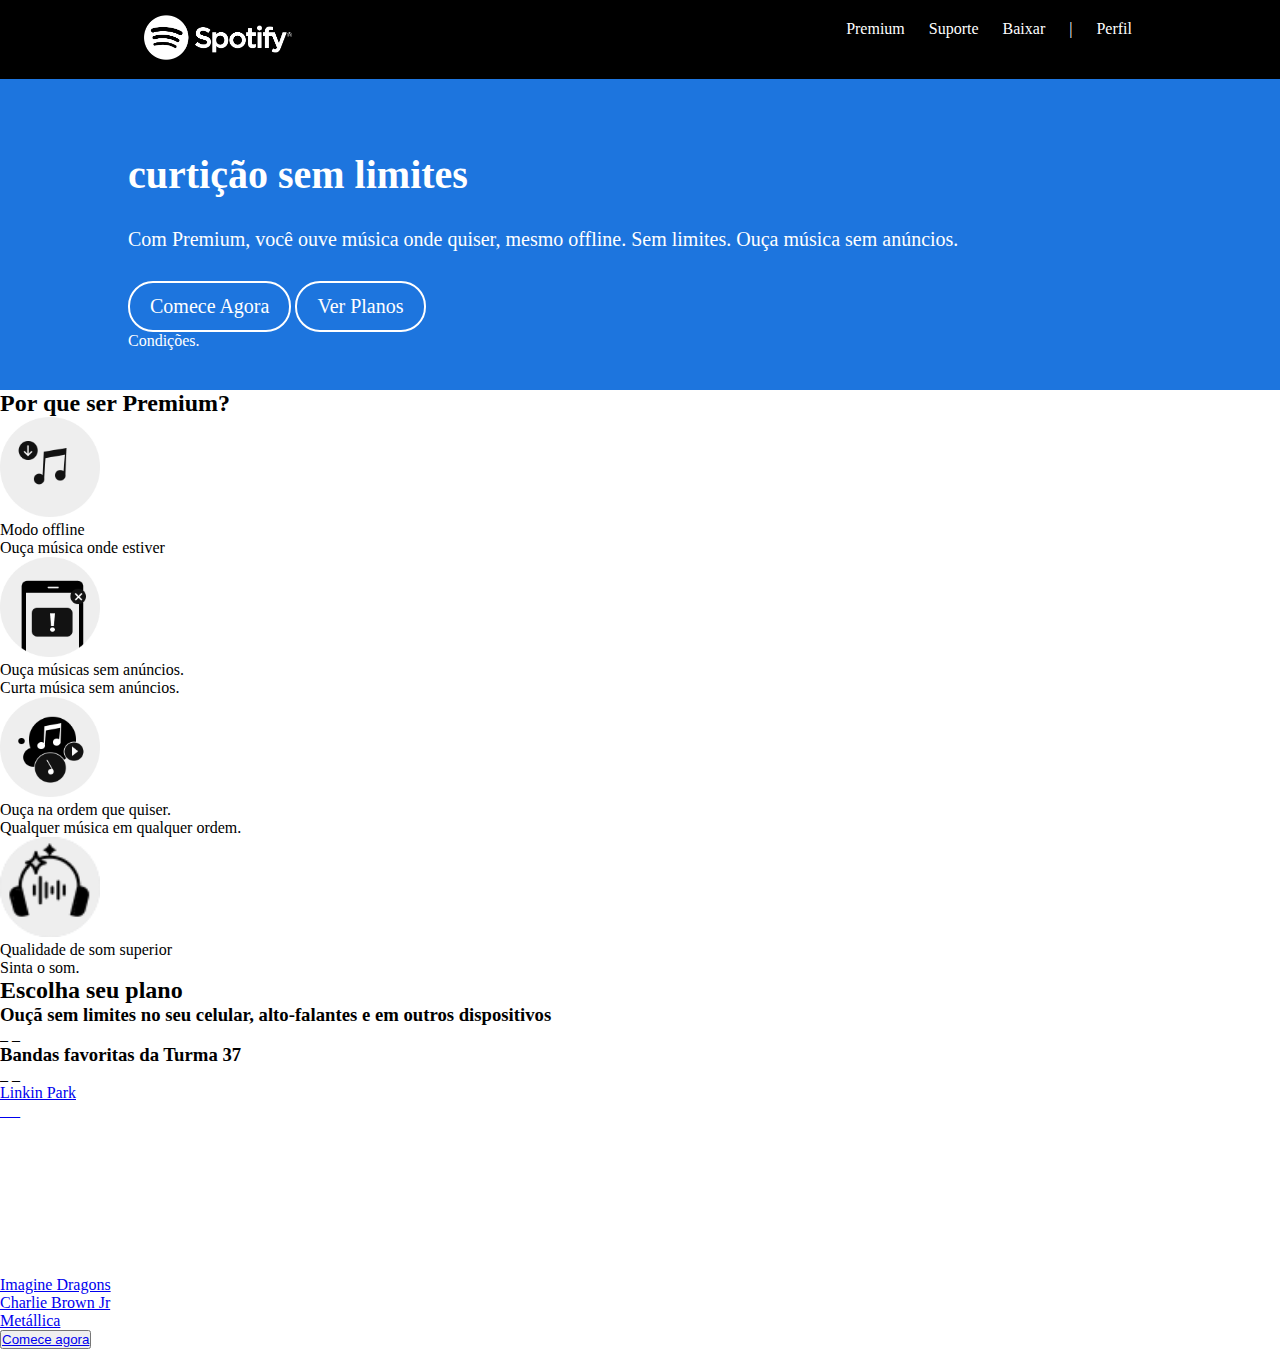
<file: 2.1/index.html>
<!DOCTYPE html>
<html lang="pt-BR">
<head>
    <meta charset="UTF-8">
    <meta name="viewport" content="width=device-width, initial-scale=1.0">
    <title>Spotify Premium - Spotify (BR)</title>
    <link rel="stylesheet", href="style.css">
</head>
<body>
    <!-- Seção 1 -->
<div class="header-container">
  <div class="header">
    <img src="./imagens/spotify-logo.png" alt="Logo Spotify" width="250px"/> 
    <ul>
        <li>Premium</li>
        <li>Suporte</li>
        <li>Baixar</li>
        <li>|</li>
        <li>Perfil</li>
    </ul>
  </div>
</div>

    <!-- Seção 2 -->
<div class="premium">
  <div class="premium-content">
    <h1>curtição sem limites</h1>
    <h2>Com Premium, você ouve música onde quiser, mesmo offline. Sem limites. Ouça música sem anúncios.</h2>

    <div class="premium-bottons">
        <a href="https://www.spotify.com/purchase/offer/default-full-price-premium?country=BR" target="_blank">
            <spa> Comece Agora </spa>
        </a>
    </div>

    <div class="premium-bottons">
        <a href="https://www.spotify.com/br-pt/premium/#plans" target="_blank">
            <spa> Ver Planos </spa>
        </a>
    </div>

    <div>
        <a href="https://www.spotify.com/legal/end-user-agreement" target="_blank">
            <spa> Condições. </spa>
        </a>
    </div>
  </div>
</div>

    <!-- Seção 3 -->
<div>
    <div><h2> Por que ser Premium?</h2></div>

    <div>
        <img src="./imagens/offline.png" alt="imagem offline" width="100px">
        <p>Modo offline</p>
        <p>Ouça música onde estiver</p>
    </div>
    <div>
        <img src="./imagens/anuncio.png" alt="imagem anuncio" width="100px">
        <p>Ouça músicas sem anúncios.</p>
        <p>Curta música sem anúncios.</p>
    </div>
    <div>
        <img src="./imagens/order.png" alt="imagem offline" width="100px">
        <p>Ouça na ordem que quiser.</p>
        <p>Qualquer música em qualquer ordem.</p>
    </div>
    <div>
        <img src="./imagens/qualidade.png" alt="imagem offline" width="100px">
        <p>Qualidade de som superior</p>
        <p>Sinta o som.</p>
    </div>

</div>
   <!-- Seção 4 -->
   <div>
    <h2> Escolha seu plano 
    </h2>
    <h3> 
        Ouçã sem limites no seu celular, alto-falantes e em outros dispositivos
    </h3>

   </div>

      <!-- Seção 5 -->
      <div> _ _
        <h3> Bandas favoritas da Turma 37 
        </h3>
    
        <ol> _ _
          <li> <a  href =" https://open.spotify.com/artist/6XyY86QOPPrYVGvF9ch6wz " target =" _blank "> Linkin Park </ a > </ li >
          <div> _ _
            <iframe
              src="https://open.spotify.com/embed/artist/6XyY86QOPPrYVGvF9ch6wz?utm_source=generator&theme=0" width="100%" height="152" frameBorder="0" allowfullscreen="" allow="autoplay; clipboard-write; encrypted-media; fullscreen; picture-in-picture"
              loading="lazy">
            </iframe>
          </div>
          <li><a href="https://open.spotify.com/intl-pt/artist/53XhwfbYqKCa1cC15pYq2q" target="_blank">Imagine Dragons</a>
          </li>
    
          <li><a href="https://open.spotify.com/intl-pt/artist/1on7ZQ2pvgeQF4vmIA09x5" target="_blank">Charlie Brown
              Jr</a></li>
    
          <li><a href="https://open.spotify.com/intl-pt/artist/2ye2Wgw4gimLv2eAKyk1NB" target="_blank">Metállica</a></li>
        </ol>
    
        <button><a href="https://open.spotify.com/playlist/2R7XwpqHLYDEWYuQwTBtWo?si=0ecff7e03ef94082&pt_success=1&nd=1"
            target="_blank">Comece agora</a></button>
      </div>
</body>
</html>
</file>
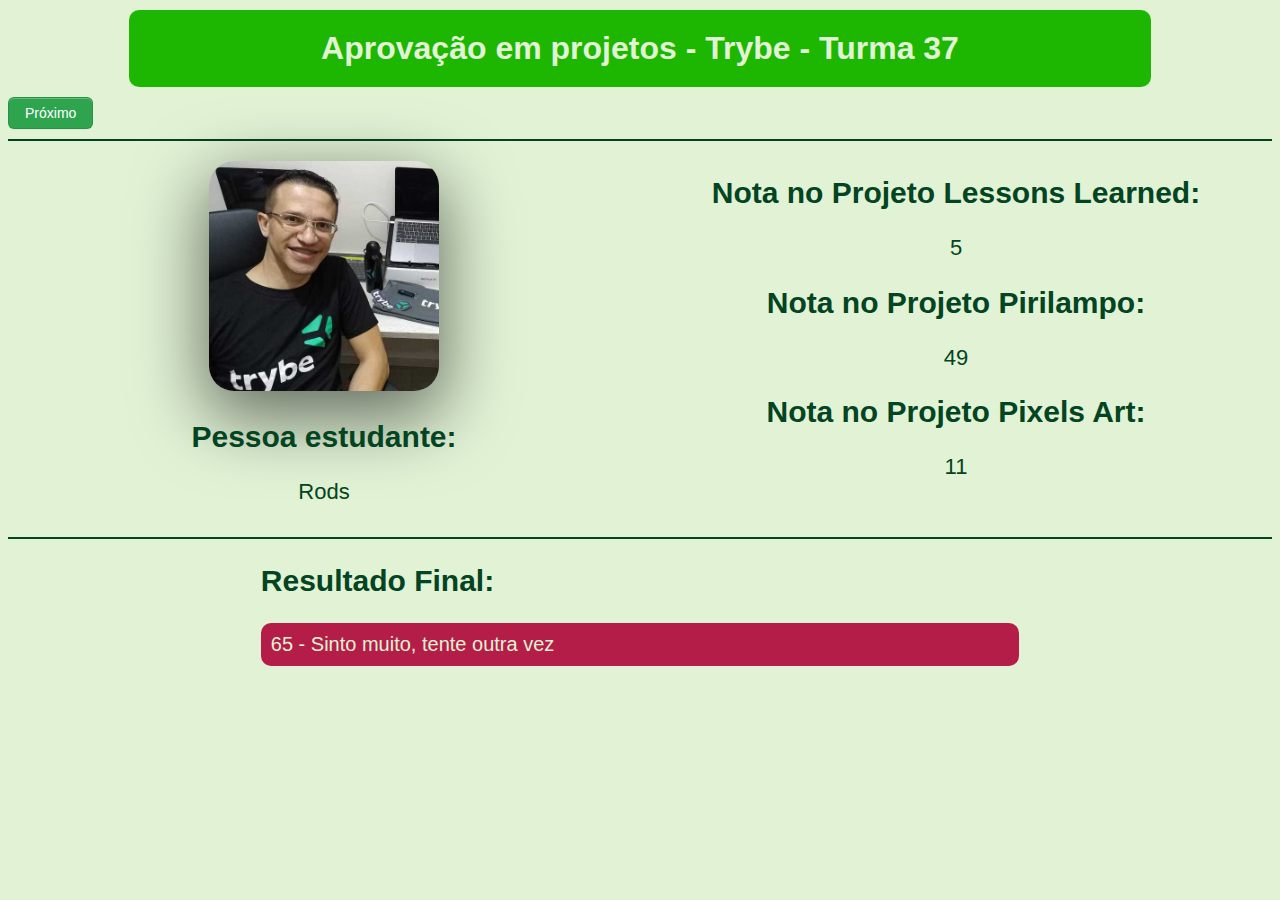
<file: 4.1/index.html>
<!DOCTYPE html>
<html lang="pt-br">

<head>
  <meta charset="UTF-8">
  <meta http-equiv="X-UA-Compatible" content="IE=edge">
  <meta name="viewport" content="width=device-width, initial-scale=1.0">
  <link rel="stylesheet" href="style.css">

  <title>Notas dos Projetos</title>
</head>

<body>
  <header>
    <h1>Aprovação em projetos - Trybe - Turma 37</h1>
    <button id="nextStudent">Próximo</button>
    <hr>
  </header>

  <main>
    <section class="info">
      <div class="info-left">
        <img src="" alt="" id="picture">
        <div>
          <h2 class="title">Pessoa estudante:</h2>
          <p class="name"></p>
        </div>
      </div>
      <div class="info-right">
        <div>
          <h2 class="title">Nota no Projeto Lessons Learned:</h2>
          <p id="gradeLessonsLearned"></p>
        </div>

        <div>
          <h2 class="title">Nota no Projeto Pirilampo:</h2>
          <p id="gradePirilampo"></p>
        </div>

        <div>
          <h2 class="title">Nota no Projeto Pixels Art:</h2>
          <p id="gradePixelsArt"></p>
        </div>
      </div>

    </section>
    <hr>
  </main>
  <footer class="result">
    <h2>Resultado Final:</h2>
    <p id="results"></p>
  </footer>
  <script src="./script.js"></script>
</body>
</html>
</file>
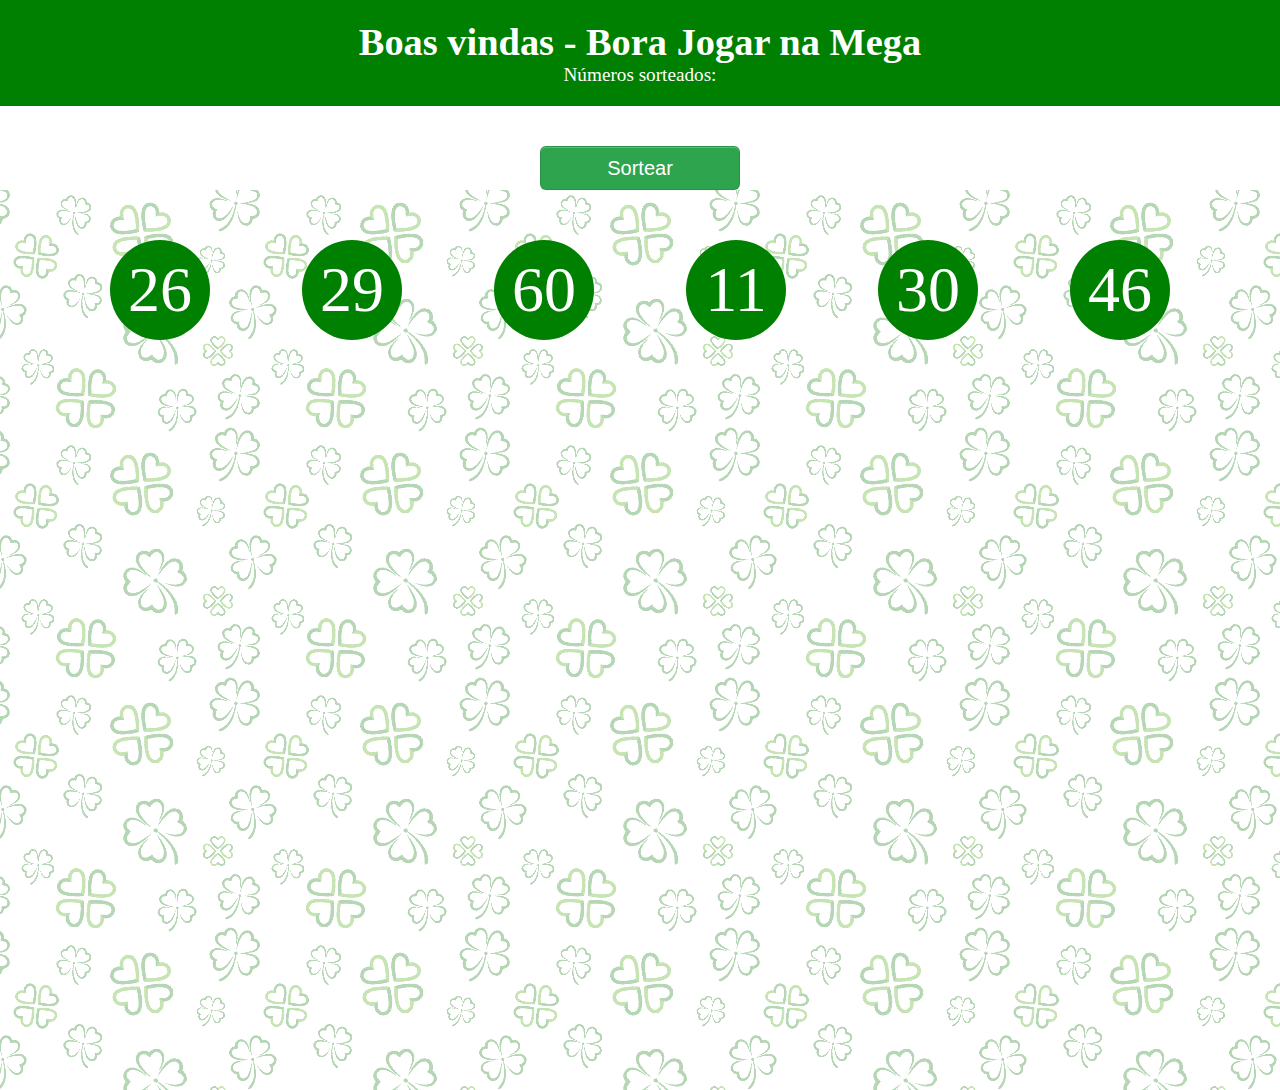
<file: 4.2/index.html>
<!DOCTYPE html>
<html lang="pt-br">

<head>
    <meta charset="UTF-8" />
    <meta name="viewport" content="width=device-width, initial-scale=1.0" />
    <link rel="stylesheet" href="style.css">
    <script defer src="script.js"></script>
</head>

<body>
    <header></header>
    <div class="container-button">
        <button id="nextGame">Sortear</button>
    </div>
</body>

</html>
</file>
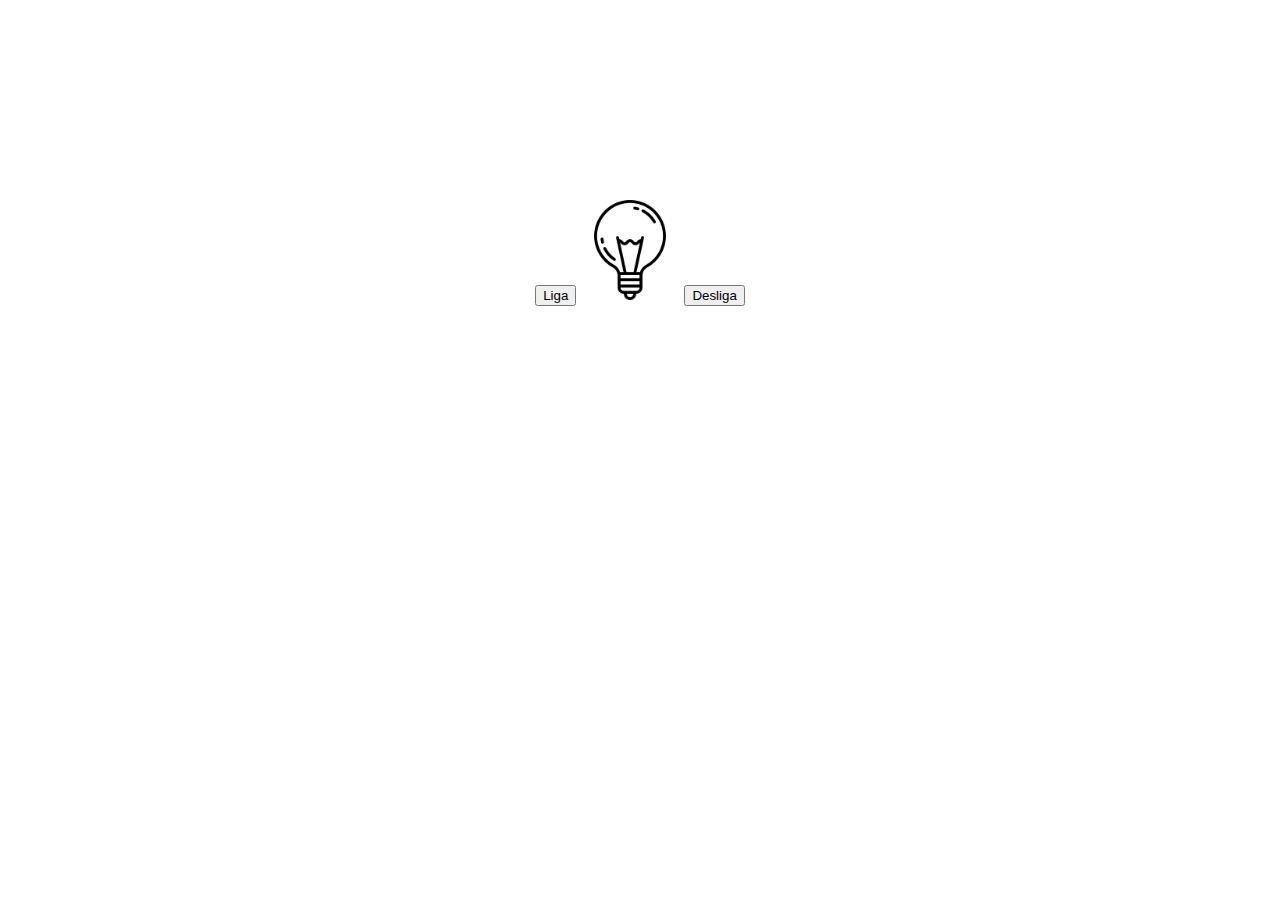
<file: 1.3/luz/index.html>
<!DOCTYPE html>
<html>
<body>
  <div style="text-align:center;margin:200px">
    <button onclick="document.getElementById('lampadaImg').src='lampada-on.png'">Liga</button>
    <img id="lampadaImg" src="lampada-off.png" style="width:100px">
    <button onclick="document.getElementById('lampadaImg').src='lampada-off.png'">Desliga</button>
  </div>
</body>
</html>
</file>
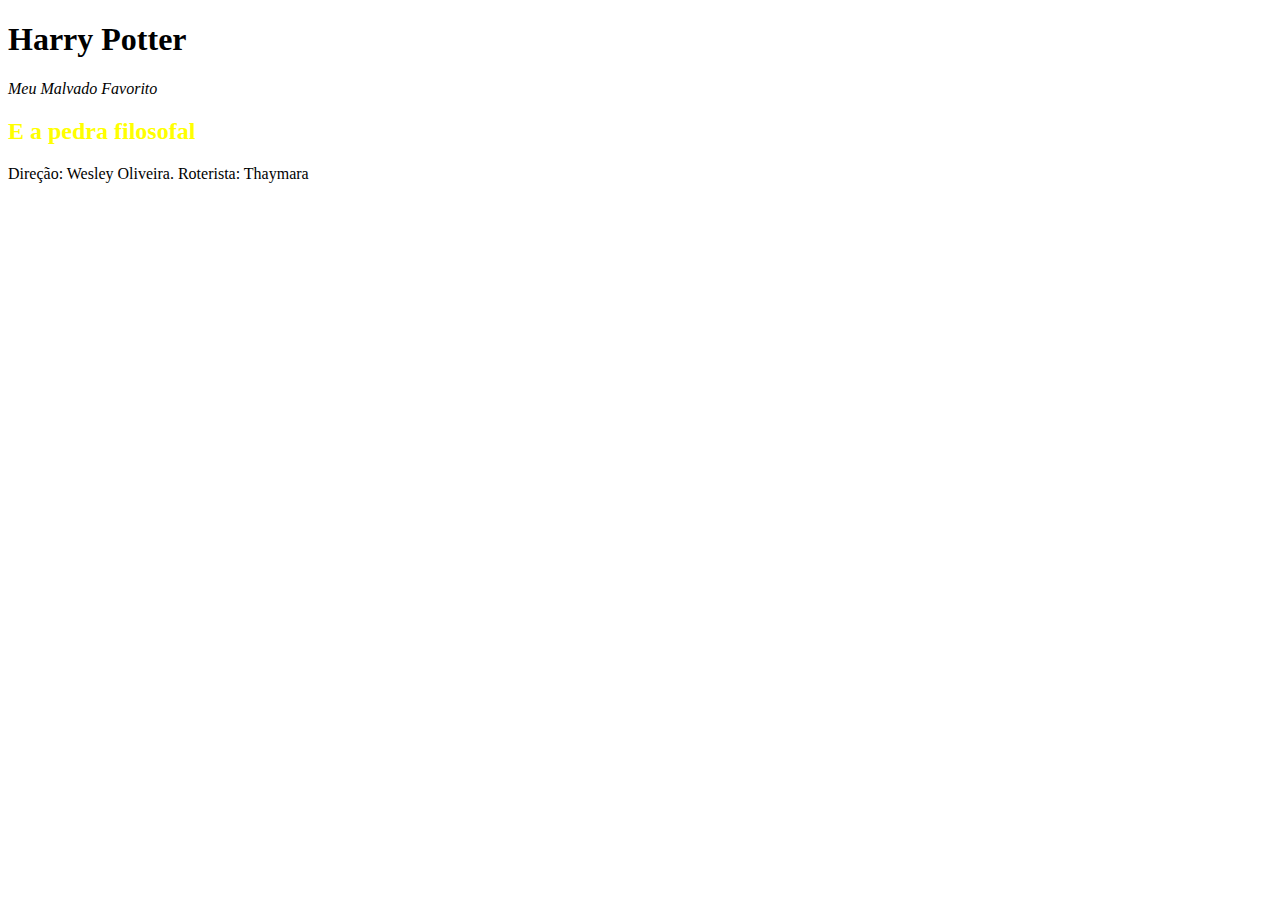
<file: 4.1/exercicio-1/index.html>
<!DOCTYPE html>
<html lang="pt-br">
  <head>
    <meta charset="UTF-8" />
    <meta http-equiv="X-UA-Compatible" content="IE=edge" />
    <meta name="viewport" content="width=device-width, initial-scale=1.0" />
    <title>Document</title>
  </head>
  <body>
    <h1 id="page-title">Título</h1>
    <p id="first-paragraph" class="paragraph-style">resumo do filme</p>
    <h2 id="subtitle">Subtítulo</h2>
    <p id="second-paragraph" class="paragraph-style">Segundo parágrafo!</p>
    <script src="script.js"></script>
  </body>
</html>
</file>
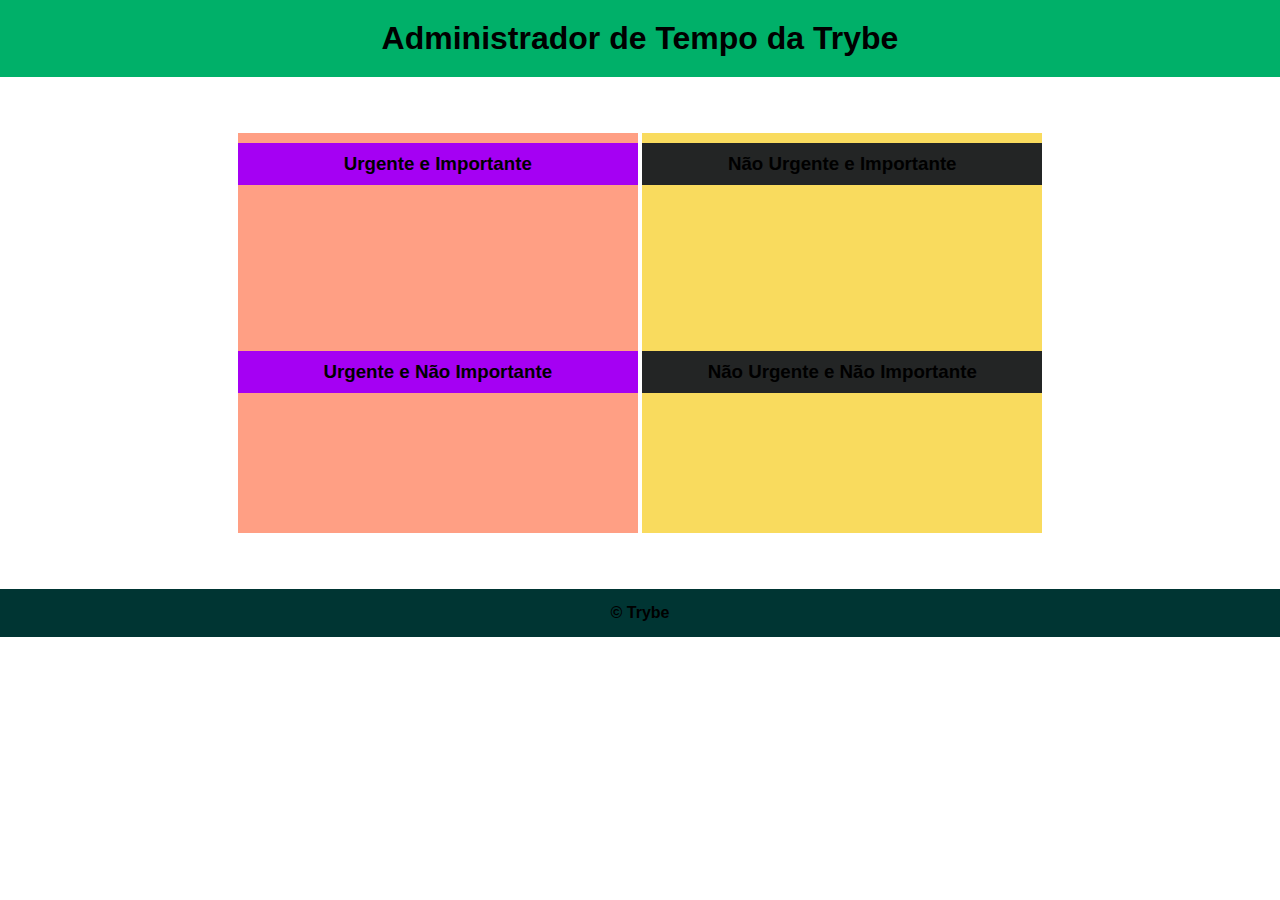
<file: 4.1/exercicio-2/index.html>
<!DOCTYPE html>
<html lang="pt-br">
  <head>
    <meta charset="UTF-8" />
    <meta name="viewport" content="width=device-width, initial-scale=1.0" />
    <link rel="stylesheet" href="styles.css" />
    <title>Administrador do Tempo</title>
  </head>
  <body id="container">
    <header id="header-container">
      <h1>Administrador de Tempo da Trybe</h1>
    </header>

    <section class="emergency-tasks">
      <div>
        <h3>Urgente e Importante</h3>
      </div>
      <div>
        <h3>Urgente e Não Importante</h3>
      </div>
    </section>

    <section class="no-emergency-tasks">
      <div>
        <h3>Não Urgente e Importante</h3>
      </div>
      <div>
        <h3>Não Urgente e Não Importante</h3>
      </div>
    </section>

    <footer id="footer-container">
      <div>&copy; Trybe</div>
    </footer>
    <script src="script.js"></script>
  </body>
</html>
</file>
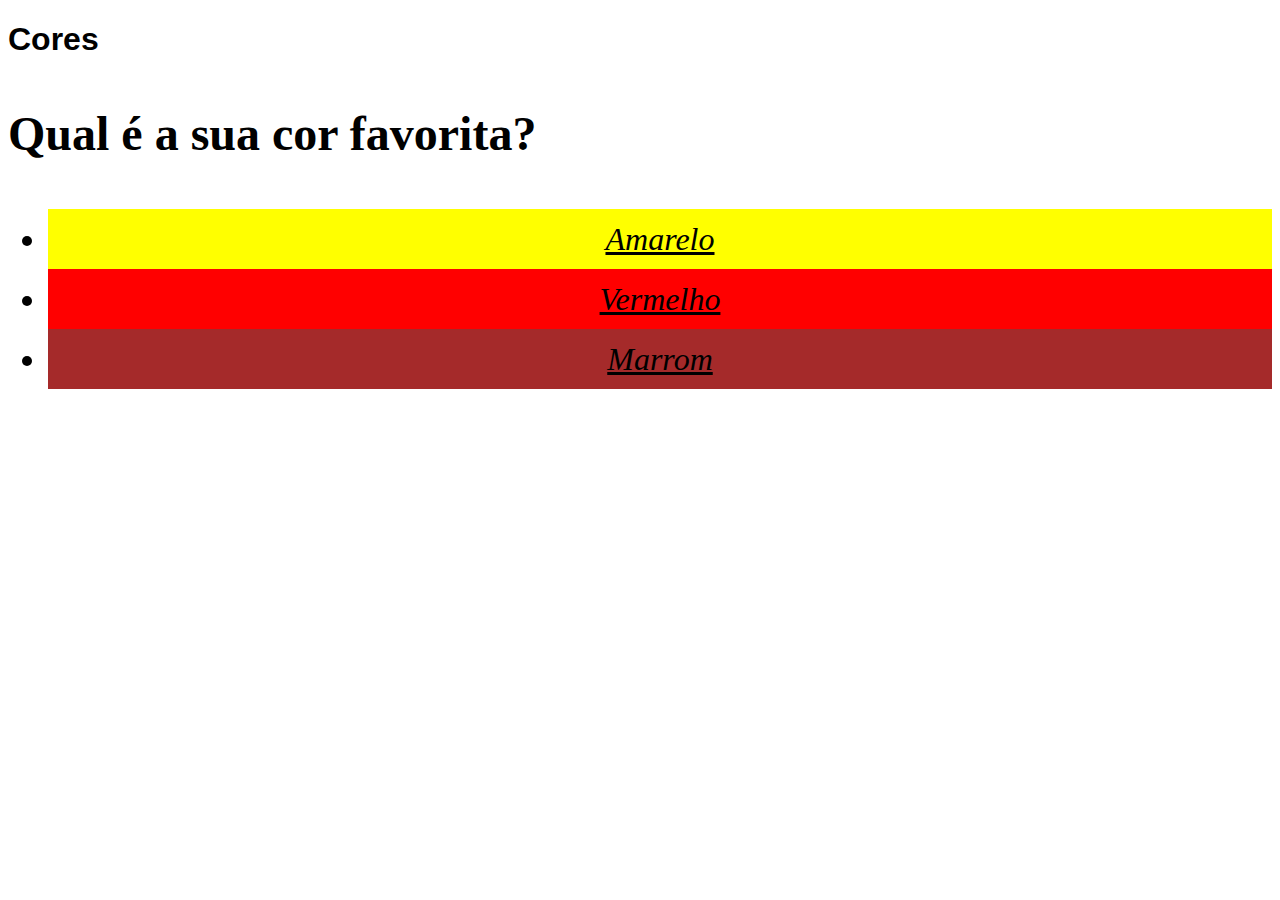
<file: 2.2/teste 2.html>
<!DOCTYPE html>
<html lang="pt-br">
  <head>
    <meta charset="UTF-8">
    <title>HTML</title>
    <style>
h1 {
    font-family: sans-serif;
}
p {
    font-weight: 600;
}
body {
    font-size: 16px;
}
p {
    font-size: 3em;
}
li {
    font-style: italic;
    line-height: 60px;
    text-align: center;
    text-decoration: underline;

    font-size: 2em;
}
    #amarelo { background-color: yellow; }
    #vermelho { background-color: red; }
    #marrom { background-color: brown; }
    </style>
  </head>
  <body>
    <h1>Cores</h1>
    <p>Qual é a sua cor favorita?</p>
    <ul>
      <li id="amarelo">Amarelo</li>
      <li id="vermelho">Vermelho</li>
      <li id="marrom">Marrom</li>
    </ul>
  </body>
</html>
</file>
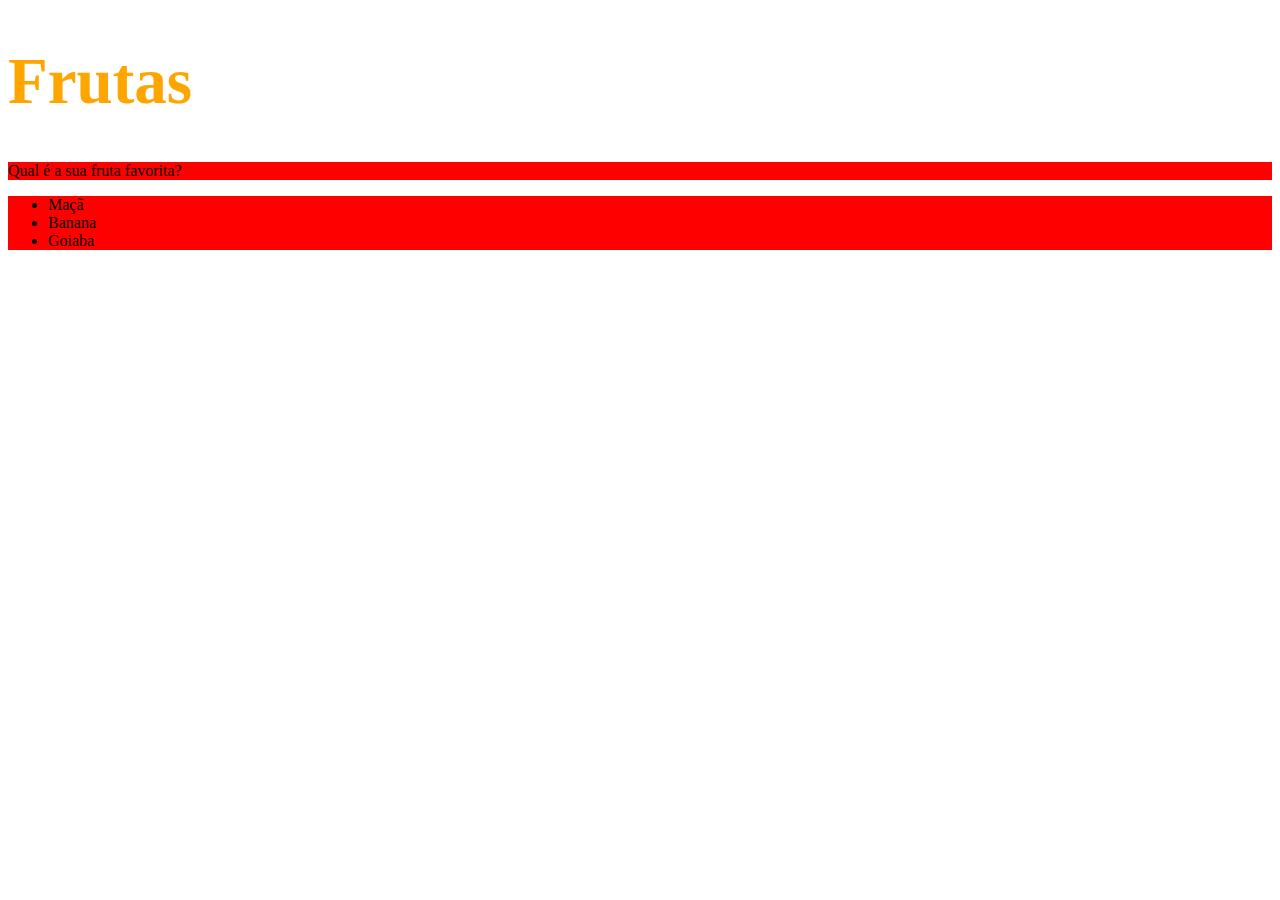
<file: 2.2/teste.html>
<!DOCTYPE html>
<html lang="pt-br">
  <head>
    <meta charset="UTF-8">
    <title>HTML</title>
    <style>
        h1{
            font-size: 65px;
            color: orange;
        }
        .cor-de-fundo {
        background-color: red;
    }
    </style>
  </head>
  <body>
    <h1>Frutas</h1>
    <p class="cor-de-fundo">Qual é a sua fruta favorita?</p>
    <ul class="cor-de-fundo">
      <li>Maçã</li>
      <li>Banana</li>
      <li>Goiaba</li>
    </ul>
  </body>
</html>
</file>
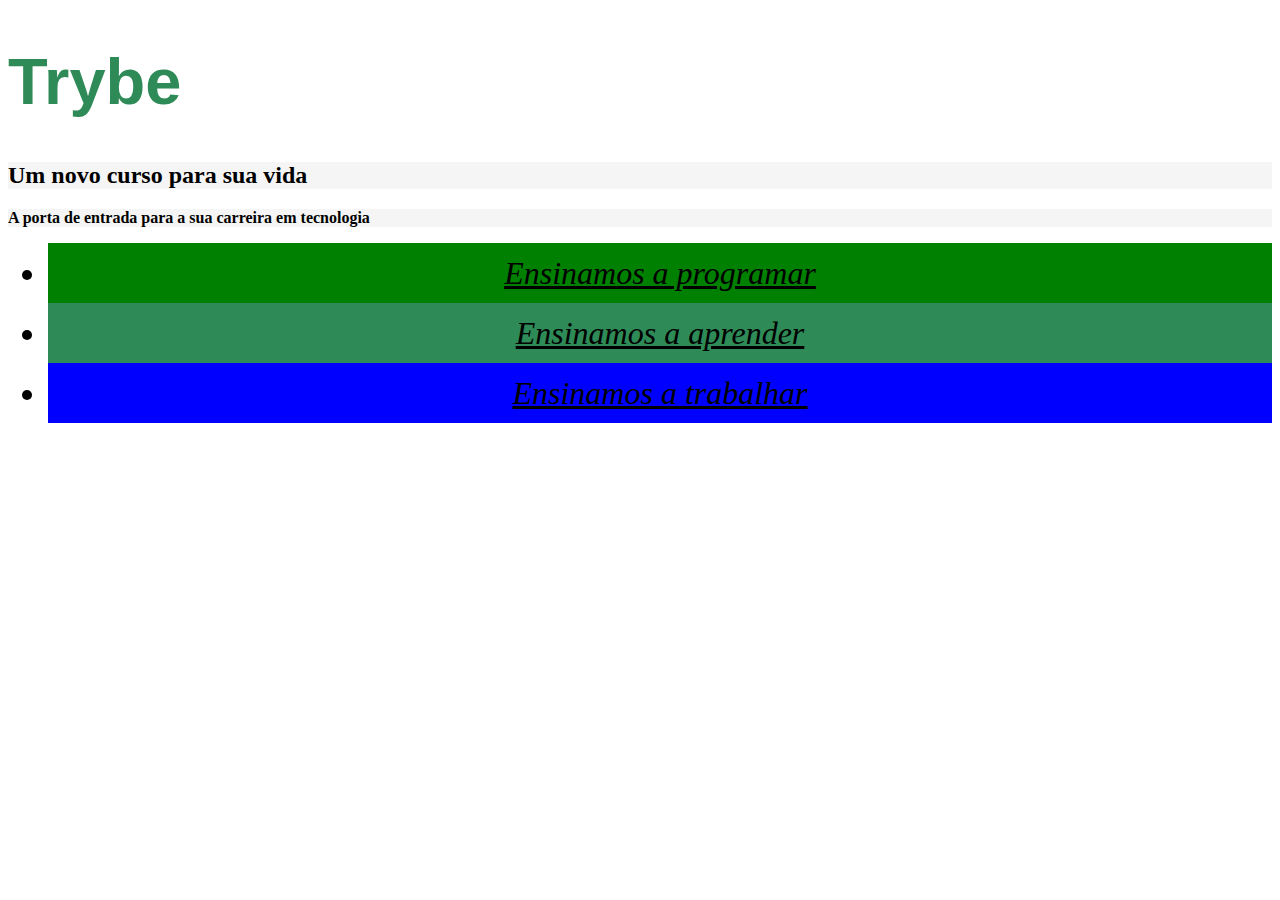
<file: 2.2/teste3.html>
<!DOCTYPE html>
<html lang="pt-br">
  <head>
    <meta charset="UTF-8">
    <title>Trybe</title>
    <style>
      h1 {
        color: seagreen;
        font-size: 65px;
        font-family: sans-serif, Helvetica; 
      }

      .cor-de-fundo {
        background-color: whitesmoke;
      }

      p {
        font-weight: 600;
      }

      body {
        font-size: 16px;
      }

      li {
        font-style: italic;
        line-height: 60px;
        text-align: center;
        text-decoration: underline;
        font-size: 2em;
      }

      #verde {
        background-color: green;
      }

      #verde-escuro {
        background-color: seagreen;
      }

      #azul {
        background-color: blue;
      }
    </style>
  </head>
  <body>
    <h1>Trybe</h1>
    <h2 class="cor-de-fundo">Um novo curso para sua vida</h2>
    <p class="cor-de-fundo">A porta de entrada para a sua carreira em tecnologia</p>
    <ul>
      <li id="verde">Ensinamos a programar</li>
      <li id="verde-escuro">Ensinamos a aprender</li>
      <li id="azul">Ensinamos a trabalhar</li>
    </ul>
  </body>
</html>
</file>
<file: 2.1/style.css>
*{
    margin: 0;
    padding: 0;
    
}
body { 
font-family:Georgia, 'Times New Roman', Times, serif;
}

.header-container {
    background-color: black;
}

.header {
    background-color: black;
    width: 80%;
    margin: auto;
}

.header img {
    width: 150px;
    padding: 15px;
}

.header ul {
    color: white;
    float: right;
    padding-top: 20px;
}
.header li {
   display: inline-block; 
   text-align: right;
   padding-right: 20px;

}
.premium {
    background-color: #1d75de;
    color: #ffffff;
    padding:    72px 0 40px 0;
}
.premium-content {
    width: 80%;
    margin: auto;
}

.premium-content h1 {
    font-size: 40px;
    font-weight: 700;
    padding-bottom: 30px;
}
.premium-content h2 {
    font-size: 20px;
    font-weight: 500;
    padding-bottom: 30px;
}

.premium-content a {
    color: #ffffff;
    text-decoration: none;
}

.premium-bottons {
    text-align: center;
    display: inline-block;
    padding: 12px 20px;
    font-size: 20px;
    border: 2px solid rgb(255, 255, 255);
    border-radius: 25px;
}

iframe {
    border-radius: 12px;
}
</file>
<file: 4.1/style.css>
:root {
    --corTrybe1: #E1F2D5;
    --corTrybe2: #A0F046;
    --corTrybe3: #1DB702;
    --corTrybe4: #034422;
    --redTrybe: #B51D49;
}

* {
    font-family: 'Segoe UI', Tahoma, Geneva, Verdana, sans-serif;
    background-color: var(--corTrybe1);
    color: var(--corTrybe4);
}

main {
    margin: auto;
    text-align: center;
}

h1 {
    text-align: center;
    background-color: var(--corTrybe3);
    color: var(--corTrybe1);
    max-width: 80%;
    margin: 10px auto;
    margin-bottom: 10px;
    padding: 20px 5px;
    border-radius: 10px;
}

h2 {
    font-size: 30px;
}

p {
    font-size: 22px;
}

img {
    margin-top: 10px;
    width: 230px;
    box-shadow: rgba(0, 0, 0, 0.56) 0px 22px 70px 4px;
    border-radius: 25px;
}

.info {
    display: flex;
}

.info-left {
    flex: 1;
}

.info-right {
    flex: 1;
}

.result {
    max-width: 60%;
    margin: auto;
}

.aprovada {
    color: var(--corTrybe1);
    background-color: var(--corTrybe3);
    font-size: 20px;
    padding: 5px;
    border-radius: 10px;
}

.reprovada {
    color: var(--corTrybe1);
    background-color: var(--redTrybe);
    font-size: 20px;
    padding: 10px;
    border-radius: 10px;
}

hr {
    border: 1px solid var(--corTrybe4);
    margin: 10px 0;
}


button {
    display: inline-block;
    outline: 0;
    cursor: pointer;
    padding: 5px 16px;
    font-size: 14px;
    font-weight: 500;
    line-height: 20px;
    vertical-align: middle;
    border: 1px solid;
    border-radius: 6px;
    color: #ffffff;
    background-color: #2ea44f;
    border-color: #1b1f2326;
    box-shadow: rgba(27, 31, 35, 0.04) 0px 1px 0px 0px, rgba(255, 255, 255, 0.25) 0px 1px 0px 0px inset;
    transition: 0.2s cubic-bezier(0.3, 0, 0.5, 1);
    transition-property: color, background-color, border-color;

    :hover {
        background-color: #2c974b;
        border-color: #1b1f2326;
        transition-duration: 0.1s;
    }
}
</file>
<file: 4.2/style.css>
* {
    margin: 0;
    padding: 0;
}

main {
    background-image: url('./background.png');
    height: 100vh;
}

header {
    background-color: green;
    text-align: center;
    color: white;
    padding: 20px;
    font-size: 1.2rem;
}

.numero {
    width: 100px;
    height: 100px;
    margin: 0 auto;
    text-align: center;
    font-size: 4rem;
    color: white;
    background-color: green;
    border-radius: 50%;
    line-height: 100px;
}

.numeros-container {
    display: flex;
    width: 90%;
    justify-content: space-evenly;
    margin: 0 auto;
    padding: 50px;
}

button {
    display: inline-block;
    outline: 0;
    cursor: pointer;
    padding: 5px 16px;
    font-size: 20px;
    height: 44px;
    width: 200px;
    font-weight: 500;
    line-height: 20px;
    vertical-align: middle;
    border: 1px solid;
    border-radius: 6px;
    color: #ffffff;
    background-color: #2ea44f;
    border-color: #1b1f2326;
    box-shadow: rgba(27, 31, 35, 0.04) 0px 1px 0px 0px, rgba(255, 255, 255, 0.25) 0px 1px 0px 0px inset;
    transition: 0.2s cubic-bezier(0.3, 0, 0.5, 1);
    transition-property: color, background-color, border-color;

    :hover {
        background-color: #2c974b;
        border-color: #1b1f2326;
        transition-duration: 0.1s;
    }
}

.container-button {
    text-align: center;
    margin-top: 40px;
}
</file>
<file: 4.1/exercicio-2/styles.css>
* {
    margin: 0;
  }
  
  #container {
    font-family: Verdana, Geneva, Tahoma, sans-serif;
    text-align: center;
  }
  
  #header-container {
    padding: 20px;
  }
  
  .emergency-tasks {
    display: inline-block;
    height: 400px;
    margin: 56px 0;
    width: 400px;
  }
  
  .emergency-tasks div {
    height: 198px;
  }
  .emergency-tasks h3 {
    margin-top: 10px;
    padding: 10px;
  }
  
  .no-emergency-tasks {
    display: inline-block;
    height: 400px;
    width: 400px;
  }
  
  .no-emergency-tasks div {
    height: 198px;
  }
  
  .no-emergency-tasks h3 {
    margin-top: 10px;
    padding: 10px;
  }
  
  #footer-container {
    font-weight: 700;
    padding: 15px;
    text-align: center;
  }
</file>
